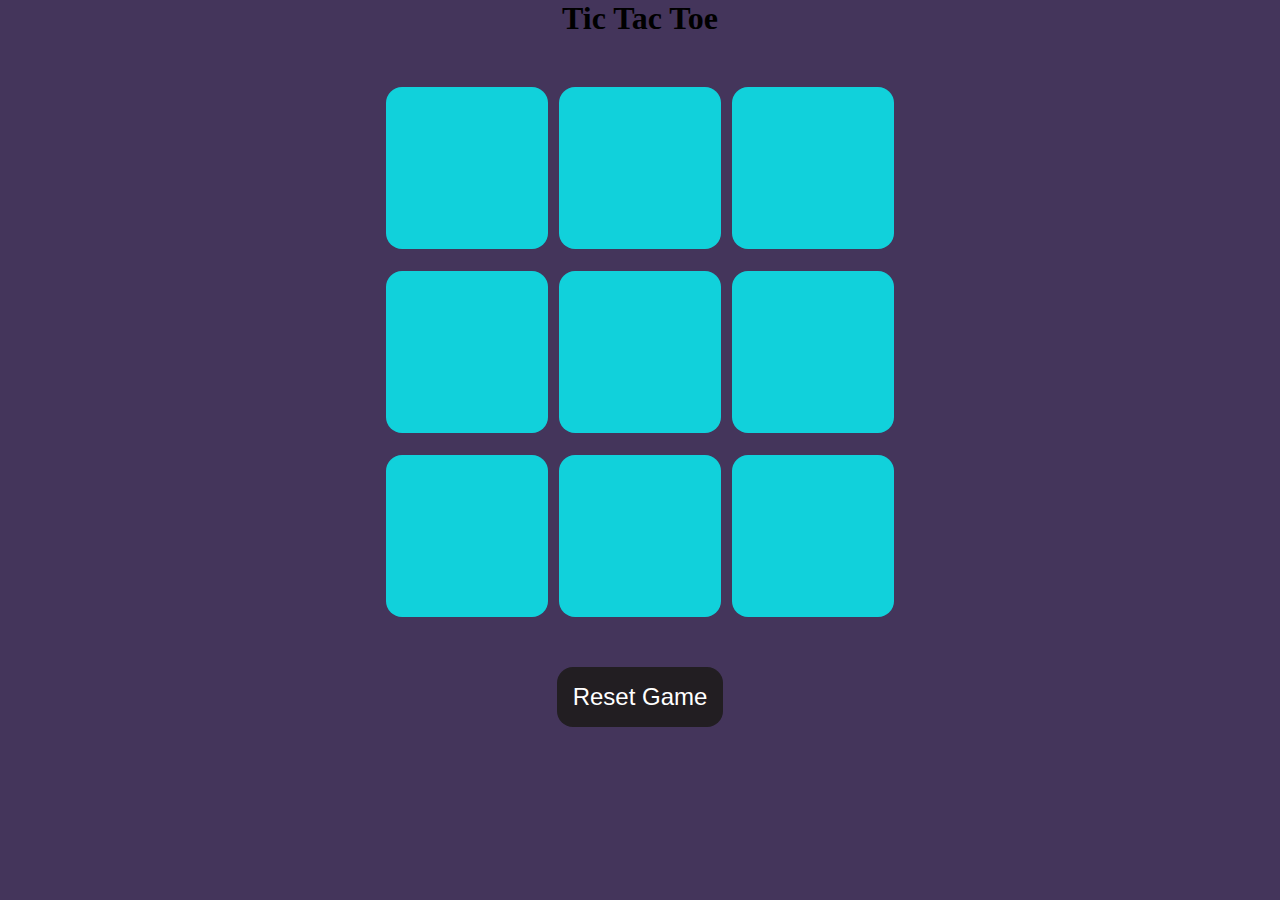
<file: index.html>
<!DOCTYPE html>
<html lang="en">
<head>
    <meta charset="UTF-8">
    <meta name="viewport" content="width=device-width, initial-scale=1.0">
    <title>Tic-Tac-Toe</title>
    <link rel="stylesheet" href="style.css">
</head>
<body>
    <div class="msg-container hide">
        <p id="msg">Winner</p>
        <button id="new-btn">New Game</button>
    </div>
    <h1>Tic Tac Toe</h1>
    <div class="container">
        <div class="game">
            <button class="box"></button>
            <button class="box"></button>
            <button class="box"></button>
            <button class="box"></button>
            <button class="box"></button>
            <button class="box"></button>
            <button class="box"></button>
            <button class="box"></button>
            <button class="box"></button>
        </div>
    </div>
    <button id="reset-btn">Reset Game</button>
    <script src="app.js"></script>
</body>
</html>
</file>
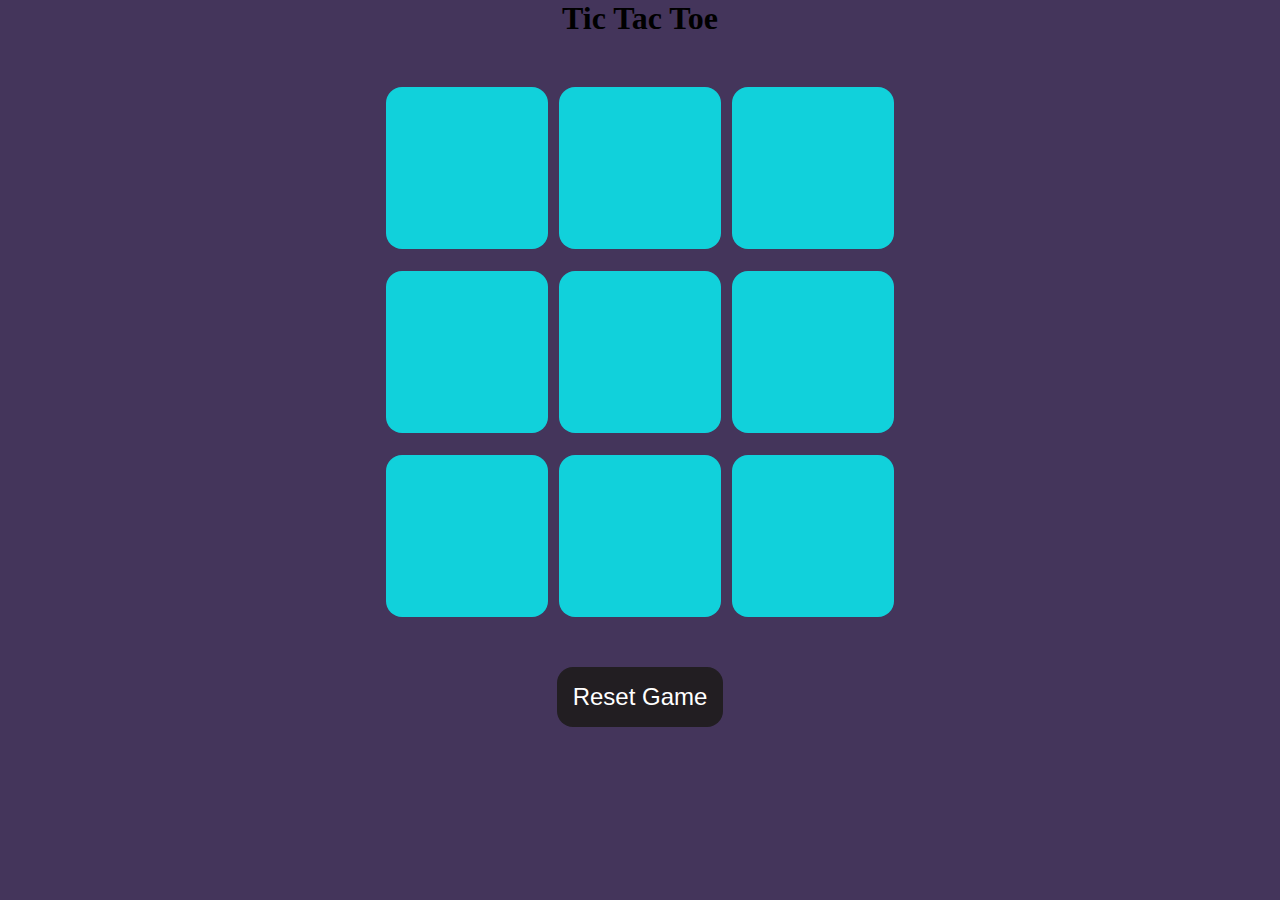
<file: Game.html>
<!DOCTYPE html>
<html lang="en">
<head>
    <meta charset="UTF-8">
    <meta name="viewport" content="width=device-width, initial-scale=1.0">
    <title>Tic-Tac-Toe</title>
    <link rel="stylesheet" href="style.css">
</head>
<body>
    <div class="msg-container hide">
        <p id="msg">Winner</p>
        <button id="new-btn">New Game</button>
    </div>
    <h1>Tic Tac Toe</h1>
    <div class="container">
        <div class="game">
            <button class="box"></button>
            <button class="box"></button>
            <button class="box"></button>
            <button class="box"></button>
            <button class="box"></button>
            <button class="box"></button>
            <button class="box"></button>
            <button class="box"></button>
            <button class="box"></button>
        </div>
    </div>
    <button id="reset-btn">Reset Game</button>
    <script src="app.js"></script>
</body>
</html>
</file>
<file: style.css>
*{
    margin: 0;
    padding: 0;
}
body{
    background-color: #44355B;
    text-align: center;
}
.container{
    height: 70vh;
    display: flex;
    justify-content: center;
    align-items: center;
}
.game{
    height: 60vmin;
    width: 60vmin;
    display: flex;
    flex-wrap: wrap;
    justify-content: center;
    align-items: center;
    gap:1.2vmin;
}
.box{
    height: 18vmin;
    width: 18vmin;
    border-radius: 1rem;
    border: none;
    font-size: 8vmin;
    color: #EE5622;
    background-color: #11d1db;
}
#reset-btn,#new-btn{
    padding: 1rem;
    font-size: 1.5rem;
    background-color: #221E22;
    color: white;
    border-radius: 1rem;
    border: none;
}
#msg{
    color:#f9e368;
    font-size: 5vmin;
}
.msg-container{
    height: 100vmin;
    display: flex;
    justify-content: center;
    align-items: center;
    flex-direction: column;
    gap:4rem;
}
.hide{
    display: none;
}
</file>
